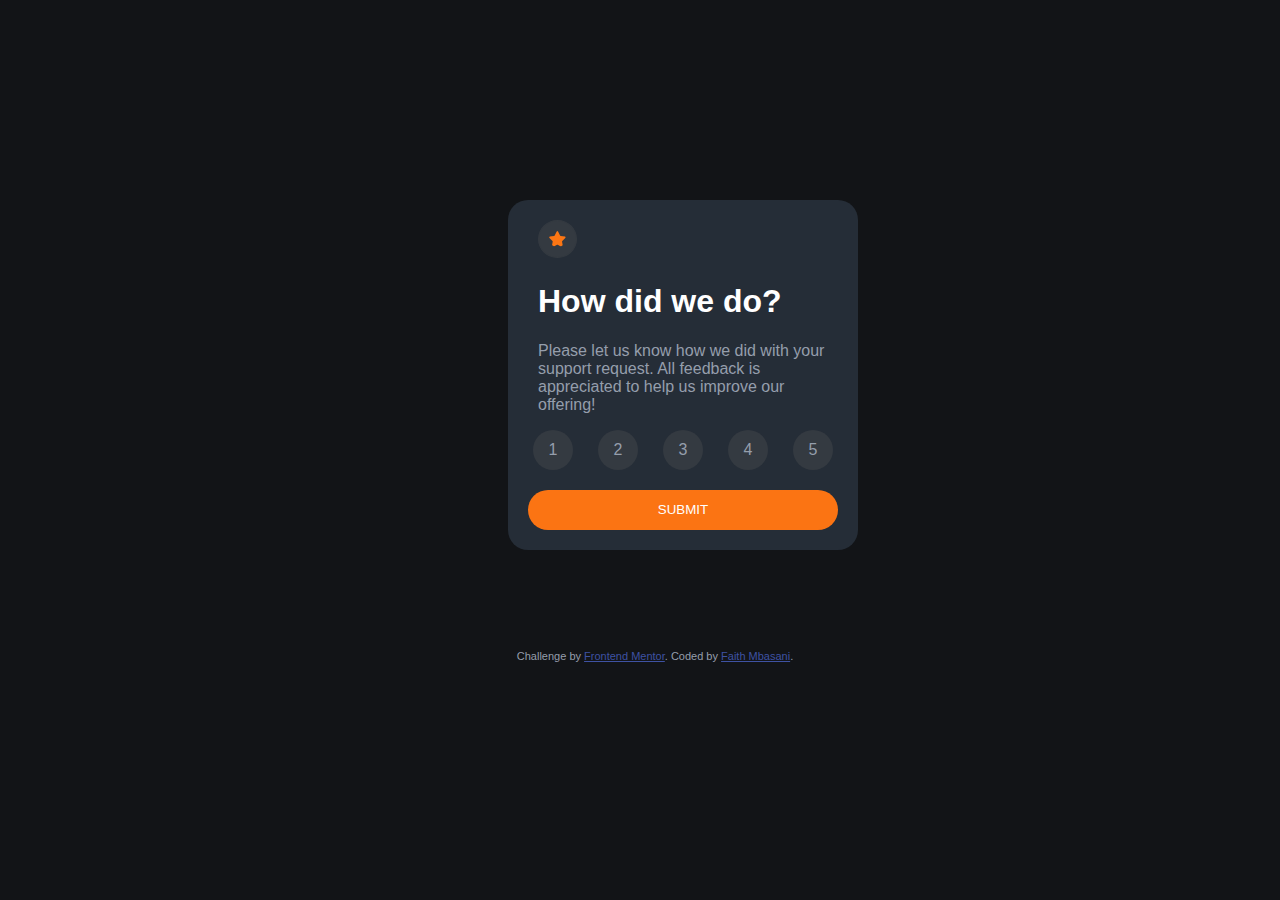
<file: index.html>
<!DOCTYPE html>
<html lang="en">
<head>
  <meta charset="UTF-8">
  <meta name="viewport" content="width=device-width, initial-scale=1.0"> <!-- displays site properly based on user's device -->

  <link rel="icon" type="image/png" sizes="32x32" href="./images/favicon-32x32.png">
  <link rel="font" href="https://fonts.google.com/specimen/Overpass">
  <link rel="stylesheet" href="rtc.css">
  
  <title>Frontend Mentor | Interactive rating component</title>
  <script src="rtc.js">$('number').trigger('click');</script>

</head>
<body>

  <!-- Rating state start -->
  <section>
    <div class="box">
      <img class="star"
        src="./images/icon-star.svg"
        alt="star">
      <h1>How did we do?</h1>
      <p>Please let us know how we did with your support request. All feedback is appreciated to
        help us improve our offering!</p>
      <div class="flex space-even">
        <label class="number flex">
          <input type="radio"
            name="rating_score">
          <span class="flex">1</span>
        </label>
        <label class="number flex">
          <input type="radio"
            name="rating_score">
          <span class="flex">2</span>
        </label>
        <label class="number flex">
          <input type="radio"
            name="rating_score">
          <span class="flex">3</span>
        </label>
        <label class="number flex">
          <input type="radio"
            name="rating_score">
          <span class="flex">4</span>
        </label>
        <label class="number flex">
          <input type="radio"
            name="rating_score">
          <span class="flex">5</span>
        </label>
      </div>
      <div>
        <input type="submit"
          onClick="myFunction()"
          value="SUBMIT"
          class="submit" />
      </div>
    </div>
  </section>

  <!-- Rating state end -->
  
  <div class="attribution">
    Challenge by <a href="https://www.frontendmentor.io?ref=challenge" target="_blank">Frontend Mentor</a>. 
    Coded by <a href="#">Faith Mbasani</a>.
  </div>
</body>
</html>
</file>
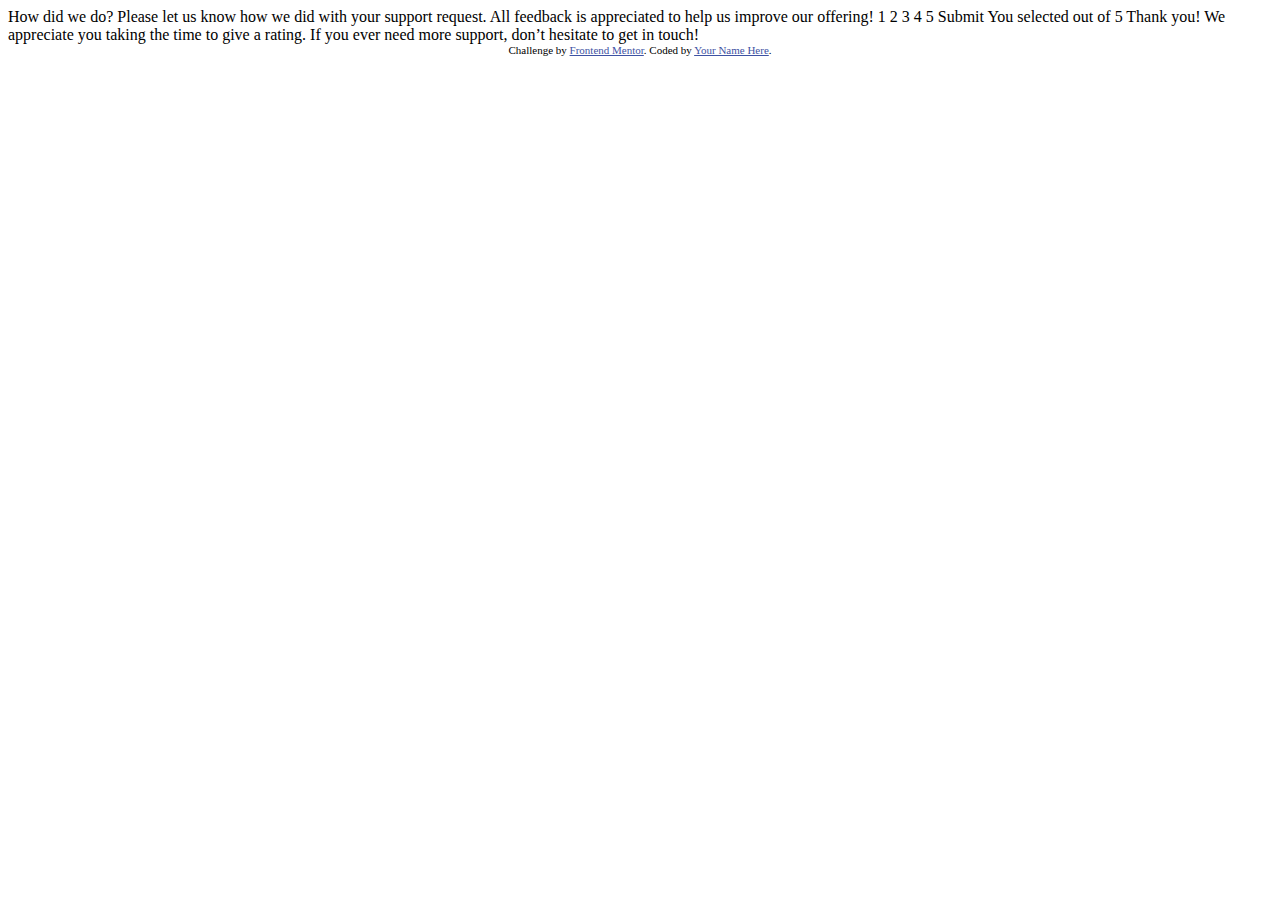
<file: interactive-rating-component-main/interactive-rating-component-main/index.html>
<!DOCTYPE html>
<html lang="en">
<head>
  <meta charset="UTF-8">
  <meta name="viewport" content="width=device-width, initial-scale=1.0"> <!-- displays site properly based on user's device -->

  <link rel="icon" type="image/png" sizes="32x32" href="./images/favicon-32x32.png">
  
  <title>Frontend Mentor | Interactive rating component</title>

  <!-- Feel free to remove these styles or customise in your own stylesheet 👍 -->
  <style>
    .attribution { font-size: 11px; text-align: center; }
    .attribution a { color: hsl(228, 45%, 44%); }
  </style>
</head>
<body>

  <!-- Rating state start -->

  How did we do?

  Please let us know how we did with your support request. All feedback is appreciated 
  to help us improve our offering!

  1 2 3 4 5

  Submit

  <!-- Rating state end -->

  <!-- Thank you state start -->

  You selected <!-- Add rating here --> out of 5

  Thank you!

  We appreciate you taking the time to give a rating. If you ever need more support, 
  don’t hesitate to get in touch!

  <!-- Thank you state end -->

  
  <div class="attribution">
    Challenge by <a href="https://www.frontendmentor.io?ref=challenge" target="_blank">Frontend Mentor</a>. 
    Coded by <a href="#">Your Name Here</a>.
  </div>
</body>
</html>
</file>
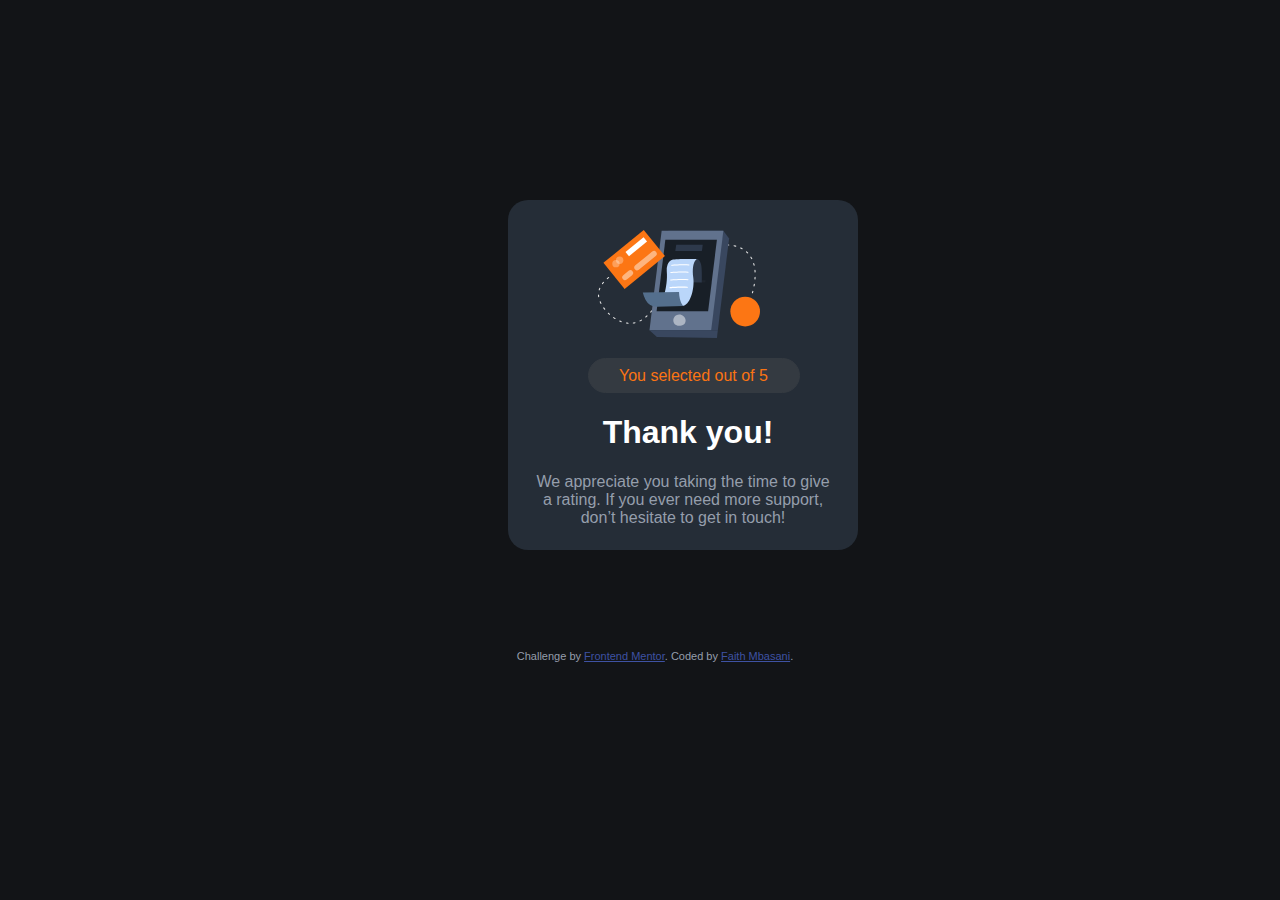
<file: thanks.html>
<html lang="en">
<head>
  <meta charset="UTF-8">
  <meta name="viewport" content="width=device-width, initial-scale=1.0"> <!-- displays site properly based on user's device -->

  <link rel="icon" type="image/png" sizes="32x32" href="./images/favicon-32x32.png">
  <link rel="font" href="https://fonts.google.com/specimen/Overpass">
  <link rel="stylesheet" href="rtc.css">
  
  <title>Frontend Mentor | Interactive rating component</title>
  <script src="rtc.js"></script>

</head>
<body>
 <!-- Thank you state start -->
 <section>
     <div>
        <img class="thanks" src="./images/illustration-thank-you.svg" alt="thank you">
        <article>You selected <!-- Add rating here --> out of 5</article>
        <h1 class="thank">Thank you!</h1>
        <p class="thanp">We appreciate you taking the time to give a rating. If you ever need more support, don’t hesitate to get in touch!</p>
     </div>
 </section>
 <!-- Thank you state end -->
<div class="attribution">
  Challenge by <a href="https://www.frontendmentor.io?ref=challenge" target="_blank">Frontend Mentor</a>. 
  Coded by <a href="#">Faith Mbasani</a>.
</div>
</body>
</html>
</file>
<file: rtc.css>
.attribution { font-size: 11px; text-align: center; padding-top: 100px; padding-left: 30px; }
.attribution a { color: hsl(228, 45%, 44%); }
body {
    background-color: hsl(216, 12%, 8%);
    color: hsl(217, 12%, 63%);
    font-family: "Overpass", sans-serif;
}
h1 {
    color: hsl(0, 0%, 100%);
}
section {
  display: grid;
  background-color: hsl(213, 19%, 18%);
  width: 350px;
  height: 350px;
  margin-top: 200px;
  margin-left: 500px;
  border-radius: 20px;
}
span {
  width: inherit;
  justify-content: center;
  align-items: center;
  border-radius: 50%;
}
.star {
    border: 1px solid hsl(212, 11%, 23%);
    border-radius: 50%;
    padding: 10px;
    background-color: hsl(212, 11%, 23%);
    margin-top: 20px;
    margin-left: 30px;
}
.number {
  border-radius: 50%;
  width: 40px;
  height: 40px;
  margin-right: 0px;
  margin-bottom: 20px;
  color: hsl(217, 12%, 63%);
  background-color: hsl(212, 11%, 23%);
  border: hsl(212, 11%, 23%);
  transition: 0.8s;
}
.number:hover {
  background-color: hsl(25, 97%, 53%);
  cursor: pointer;
  color: hsl(0, 0%, 100%);
}
input[name="rating_score"] {
  position: absolute;
  opacity: 0;
}
input:checked + span {
  background-color: hsl(217, 12%, 63%);
  color: hsl(0, 0%, 100%);
  background-position: 0 -40px;
}
.submit {
    margin-left: 20px;
    margin-right: 20px;
    text-transform: uppercase;
    width: 310px;
    height: 40px;
    border-radius: 20px;
    background-color: hsl(25, 97%, 53%);
    border: hsl(25, 97%, 53%);
    color: hsl(0, 0%, 100%);
    transition: 0.8s;
}
.submit:hover {
    background-color: hsl(0, 0%, 100%);
    color: hsl(25, 97%, 53%);
    cursor: pointer;
}
h1, p {
    margin-left: 30px;
    margin-right: 20px;
}
.thanks {
    margin-top: 30px;
    margin-left: 90px;
}
article {
    margin-left: 80px;
    margin-top: 20px;
    border: 1px solid hsl(212, 11%, 23%);
    background-color: hsl(212, 11%, 23%);
    width: 180px;
    padding-left: 30px;
    border-radius: 20px;
    height: 25px;
    padding-top: 8px;
    color: hsl(25, 97%, 53%);
}
.thank, .thanp {
    text-align: center;
}
.thanp {
  margin-left: 25px;
  margin-right: 25px;
}

/* Utility Class */
.flex {
  display: flex;
}
.space-even {
  justify-content: space-evenly;
}
@media screen and(max-width:375px) {
    section {
    display: grid;
    background-color: hsl(213, 19%, 18%);
    width: 350px;
    height: 350px;
    margin-top: 50px;
    margin-left: 0px;
    border-radius: 20px;
    }
    .attribution {
        font-size: 11px; 
        text-align: center; 
        padding-top: 10px; 
        padding-left: 0px;
    }
}
</file>
